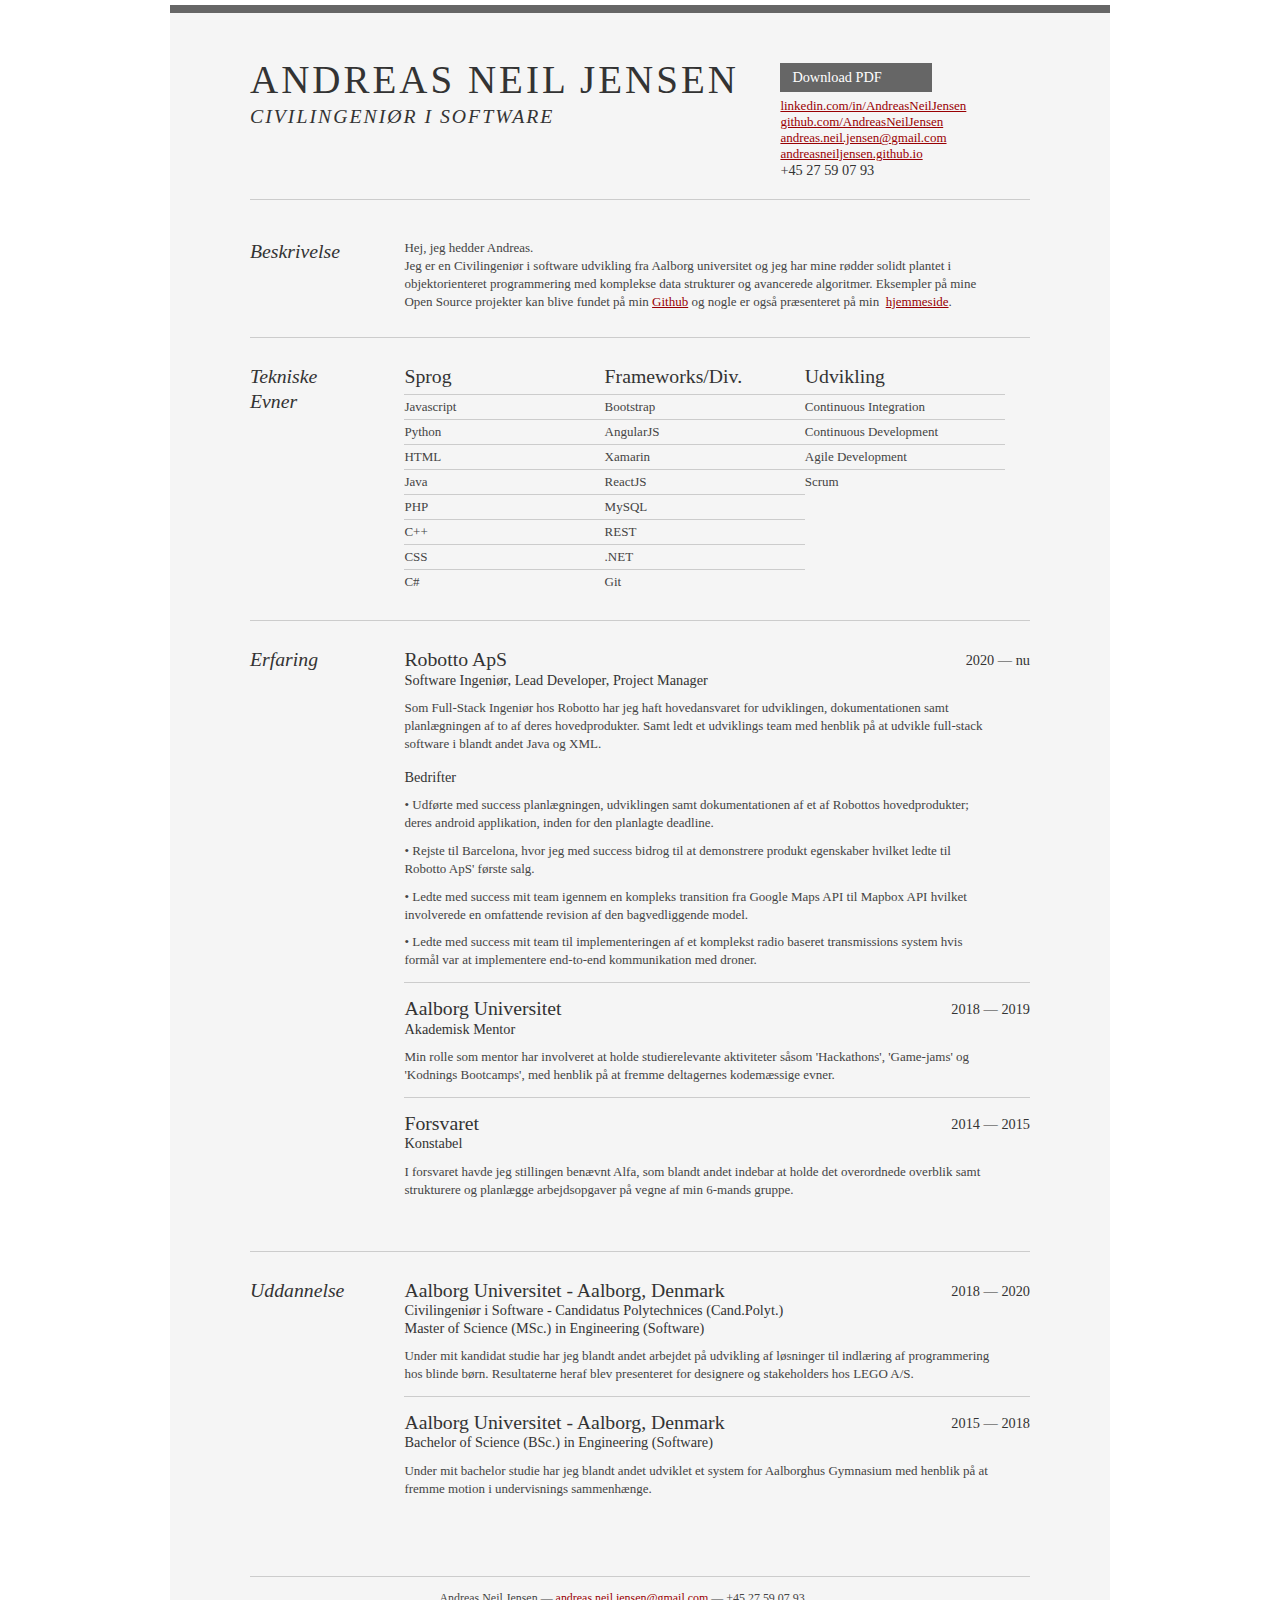
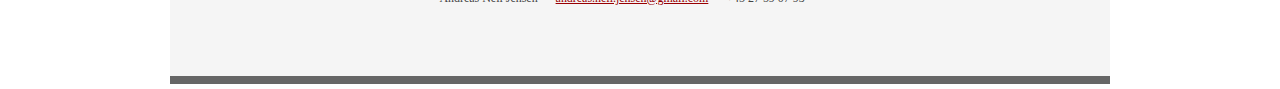
<file: danish.html>
<!DOCTYPE html PUBLIC "-//W3C//DTD XHTML 1.0 Strict//EN" "http://www.w3.org/TR/xhtml1/DTD/xhtml1-strict.dtd">
<html>
	<head>

		<title>Andreas Neil Jensen | Civilingeniør i Software | andreas.neil.jensen@gmail.com</title>
		<meta http-equiv="content-type" content="text/html; charset=utf-8" />

		<meta name="keywords" content="" />
		<meta name="description" content="" />

		<link rel="stylesheet" type="text/css" href="css/yahoo.css" media="all" /> 
		<link rel="stylesheet" type="text/css" href="css/resume.css" media="all" />

	</head>
	<body>
		<div id="doc2" class="yui-t7">
			<div id="inner">
			
				<div id="hd">
					<div class="yui-gc">
						<div class="yui-u first">
							<h1 style="font-size: 3em;">Andreas Neil Jensen</h1>
							<h2>Civilingeniør i Software</h2>
						</div>
				<div class="yui-u">
							<div class="contact-info">
								<h3><a id="pdf" href="https://pdf-ace.com/pdfme?cache=1&cache_for=0" target="_blank">Download PDF</a></h3>
								<h5><a href="https://www.linkedin.com/in/AndreasNeilJensen/" target="_blank">linkedin.com/in/AndreasNeilJensen</a></h5>
								<h5><a href="https://github.com/AndreasNeilJensen" target="_blank">github.com/AndreasNeilJensen</a></h5>
								<h5><a href="mailto:andreasneiljensen@gmail.com" target="_blank">andreas.neil.jensen@gmail.com</a></h5>
								<h5><a href="https://andreasneiljensen.github.io/" target="_blank">andreasneiljensen.github.io</a></h5>
								<h3>+45 27 59 07 93</h3>
							</div>
						</div>
					</div>
				</div>

				<div id="bd">
					<div id="yui-main">
						<div class="yui-b">

							<div class="yui-gf">
								<div class="yui-u first">
									<h2>Beskrivelse</h2>
								</div>
								
								<div class="yui-u">
									<p>
                                        Hej, jeg hedder Andreas.<br>Jeg er en Civilingeniør i software udvikling fra Aalborg universitet og jeg har mine rødder solidt plantet i objektorienteret programmering med komplekse data strukturer og avancerede algoritmer. Eksempler på mine Open Source projekter kan blive fundet på min <a href="https://github.com/AndreasNeilJensen" target="_blank">Github</a> og nogle er også præsenteret på min &nbsp<a href="https://andreasneiljensen.github.io/" target="_blank">hjemmeside</a>.
									</p>
								</div>
							</div>
							<div class="yui-gf">
								<div class="yui-u first">
									<h2>Tekniske Evner</h2>
								</div>
								<div class="yui-u">
									<ul class="talent">
										<li><h2>Sprog</h2></li>
										<li>Javascript</li>
										<li>Python</li>
										<li>HTML</li>
										<li>Java</li>
										<li>PHP</li>
										<li>C++</li>
										<li>CSS</li>
										<li class="last">C#</li>
									</ul>

									<ul class="talent">
										<li><h2>Frameworks/Div.</h2></li>
										<li>Bootstrap</li>
										<li>AngularJS</li>
										<li>Xamarin</li>
										<li>ReactJS</li>
										<li>MySQL</li>
										<li>REST</li>
										<li>.NET</li>
										<li class="last">Git</li>
									</ul>

									<ul class="talent">
										<li><h2>Udvikling</h2></li>
										<li>Continuous Integration</li>
										<li>Continuous Development</li>
										<li>Agile Development</li>
										<li class="last">Scrum</li>
									</ul>
								</div>
							</div>
							<div class="yui-gf">
								<div class="yui-u first">
									<h2>Erfaring</h2>
								</div>
								<div class="yui-u">
									<div class="job">
										<h2>Robotto ApS</h2>
										<h3>Software Ingeniør, Lead Developer, Project Manager</h3>
										<h4>2020 &mdash; nu</h4>
										<p>Som Full-Stack Ingeniør hos Robotto har jeg haft hovedansvaret for udviklingen, dokumentationen samt planlægningen af to af deres hovedprodukter. Samt ledt et udviklings team med henblik på at udvikle full-stack software i blandt andet Java og XML.</p>
										<br>
										<h3>Bedrifter</h3>
										<p> &bull; Udførte med success planlægningen, udviklingen samt dokumentationen af et af Robottos hovedprodukter; deres android applikation, inden for den planlagte deadline.</p>
										<p> &bull; Rejste til Barcelona, hvor jeg med success bidrog til at demonstrere produkt egenskaber hvilket ledte til Robotto ApS' første salg.</p>
										<p> &bull; Ledte med success mit team igennem en kompleks transition fra Google Maps API til Mapbox API hvilket involverede en omfattende revision af den bagvedliggende model.</p>
										<p> &bull; Ledte med success mit team til implementeringen af et komplekst radio baseret transmissions system hvis formål var at implementere end-to-end kommunikation med droner.</p>
									</div>
									
									<div class="job">
										<h2>Aalborg Universitet</h2>
										<h3>Akademisk Mentor</h3>
										<h4>2018 &mdash; 2019</h4>
										<p>Min rolle som mentor har involveret at holde studierelevante aktiviteter såsom 'Hackathons', 'Game-jams' og 'Kodnings Bootcamps', med henblik på at fremme deltagernes kodemæssige evner.</p>
									</div>
					
									<div class="job last">
										<h2>Forsvaret</h2>
										<h3>Konstabel</h3>
										<h4>2014 &mdash; 2015</h4>
										<p>I forsvaret havde jeg stillingen benævnt Alfa, som blandt andet indebar at holde det overordnede overblik samt strukturere og planlægge arbejdsopgaver på vegne af min 6-mands gruppe.</p>
									</div>
								</div>
							</div>
							<div class="yui-gf last">
								<div class="yui-u first">
									<h2>Uddannelse</h2>
								</div>
								<div class="yui-u">
									<div class="education">
										<h2>Aalborg Universitet - Aalborg, Denmark</h2>
										<h3>Civilingeniør i Software - Candidatus Polytechnices (Cand.Polyt.)<br>Master of Science (MSc.) in Engineering (Software)</h3>
										<h4>2018 &mdash; 2020</h4>
										<p>
                                            Under mit kandidat studie har jeg blandt andet arbejdet på udvikling af løsninger til indlæring af programmering hos blinde børn. Resultaterne heraf blev presenteret for designere og stakeholders hos LEGO A/S.
										</p>
									</div>

									<div class="education last">
										<h2>Aalborg Universitet - Aalborg, Denmark</h2>
										<h3>Bachelor of Science (BSc.) in Engineering (Software)</h3>
										<h4>2015 &mdash; 2018</h4>
										<p>
                                            Under mit bachelor studie har jeg blandt andet udviklet et system for Aalborghus Gymnasium med henblik på at fremme motion i undervisnings sammenhænge.
										</p>
									</div>
								</div>
							</div>
						</div>
					</div>
				</div>
				<div id="ft">
					<p>Andreas Neil Jensen &mdash; <a href="mailto:andreas.neil.jensen@gmail.com">andreas.neil.jensen@gmail.com</a> &mdash; +45 27 59 07 93</p>
				</div>
			</div>
		</div>
	</body>
</html>
</file>
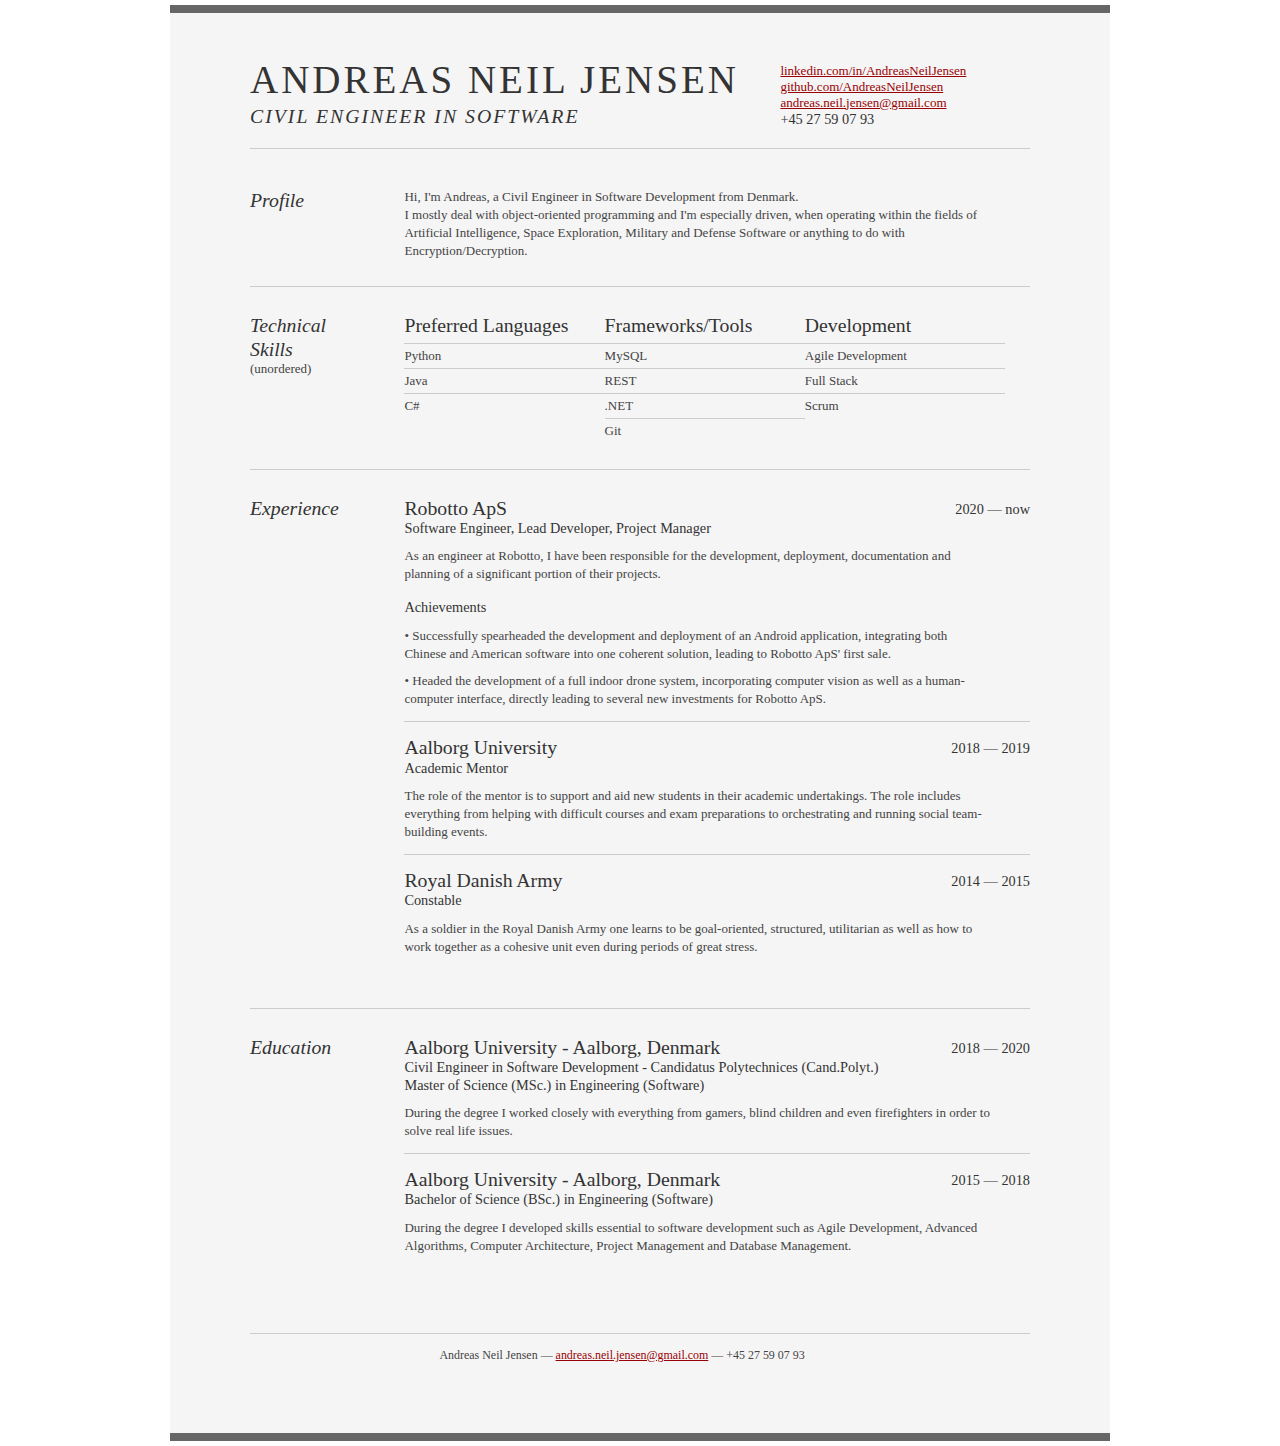
<file: english.html>
<!DOCTYPE html PUBLIC "-//W3C//DTD XHTML 1.0 Strict//EN" "http://www.w3.org/TR/xhtml1/DTD/xhtml1-strict.dtd">
<html>
	<head>

		<title>Andreas Neil Jensen | Software Engineer | andreas.neil.jensen@gmail.com</title>
		<meta http-equiv="content-type" content="text/html; charset=utf-8" />

		<meta name="keywords" content="" />
		<meta name="description" content="" />

		<link rel="stylesheet" type="text/css" href="css/yahoo.css" media="all" /> 
		<link rel="stylesheet" type="text/css" href="css/resume.css" media="all" />

	</head>
	<body>
		<div id="doc2" class="yui-t7">
			<div id="inner">
			
				<div id="hd">
					<div class="yui-gc">
						<div class="yui-u first">
							<h1 style="font-size: 3em;">Andreas Neil Jensen</h1>
							<h2>Civil Engineer in Software</h2>
						</div>
				<div class="yui-u">
							<div class="contact-info">
								<h5><a href="https://www.linkedin.com/in/AndreasNeilJensen/" target="_blank">linkedin.com/in/AndreasNeilJensen</a></h5>
								<h5><a href="https://github.com/AndreasNeilJensen" target="_blank">github.com/AndreasNeilJensen</a></h5>
								<h5><a href="mailto:andreasneiljensen@gmail.com" target="_blank">andreas.neil.jensen@gmail.com</a></h5>
								<h3>+45 27 59 07 93</h3>
							</div>
						</div>
					</div>
				</div>

				<div id="bd">
					<div id="yui-main">
						<div class="yui-b">

							<div class="yui-gf">
								<div class="yui-u first">
									<h2>Profile</h2>
								</div>
								
								<div class="yui-u">
									<p>
										Hi, I'm Andreas, a Civil Engineer in Software Development from Denmark.<br>I mostly deal with object-oriented programming and I'm especially driven, when operating within the fields of Artificial Intelligence, Space Exploration, Military and Defense Software or anything to do with Encryption/Decryption.
									</p>
								</div>
							</div>
							<div class="yui-gf">
								<div class="yui-u first">
									<h2>Technical Skills</h2>
									(unordered)
								</div>
								<div class="yui-u">
									<ul class="talent">
										<li><h2>Preferred Languages</h2></li>
										<li>Python</li>
										<li>Java</li>
										<li class="last">C#</li>
									</ul>

									<ul class="talent">
										<li><h2>Frameworks/Tools</h2></li>
										<li>MySQL</li>
										<li>REST</li>
										<li>.NET</li>
										<li class="last">Git</li>
									</ul>

									<ul class="talent">
										<li><h2>Development</h2></li>
										<li>Agile Development</li>
										<li>Full Stack</li>
										<li class="last">Scrum</li>
									</ul>
								</div>
							</div>
							<div class="yui-gf">
								<div class="yui-u first">
									<h2>Experience</h2>
								</div>
								<div class="yui-u">
									<div class="job">
										<h2>Robotto ApS</h2>
										<h3>Software Engineer, Lead Developer, Project Manager</h3>
										<h4>2020 &mdash; now</h4>
										<p>As an engineer at Robotto, I have been responsible for the development, deployment, documentation and planning of a significant portion of their projects.</p>
										<br>
										<h3>Achievements</h3>
										<p> &bull; Successfully spearheaded the development and deployment of an Android application, integrating both Chinese and American software into one coherent solution, leading to Robotto ApS' first sale.</p>
										<p> &bull; Headed the development of a full indoor drone system, incorporating computer vision as well as a human-computer interface, directly leading to several new investments for Robotto ApS.</p>
									</div>

									<div class="job">
										<h2>Aalborg University</h2>
										<h3>Academic Mentor</h3>
										<h4>2018 &mdash; 2019</h4>
										<p>The role of the mentor is to support and aid new students in their academic undertakings. The role includes everything from helping with difficult courses and exam preparations to orchestrating and running social team-building events.</p>
									</div>
					
									<div class="job last">
										<h2>Royal Danish Army</h2>
										<h3>Constable</h3>
										<h4>2014 &mdash; 2015</h4>
										<p>As a soldier in the Royal Danish Army one learns to be goal-oriented, structured, utilitarian as well as how to work together as a cohesive unit even during periods of great stress.</p>
									</div>
								</div>
							</div>
							<div class="yui-gf last">
								<div class="yui-u first">
									<h2>Education</h2>
								</div>
								<div class="yui-u">
									<div class="education">
										<h2>Aalborg University - Aalborg, Denmark</h2>
										<h3>Civil Engineer in Software Development - Candidatus Polytechnices (Cand.Polyt.)<br>Master of Science (MSc.) in Engineering (Software)</h3>
										<h4>2018 &mdash; 2020</h4>
										<p>
											During the degree I worked closely with everything from gamers, blind children and even firefighters in order to solve real life issues.
										</p>
									</div>

									<div class="education last">
										<h2>Aalborg University - Aalborg, Denmark</h2>
										<h3>Bachelor of Science (BSc.) in Engineering (Software)</h3>
										<h4>2015 &mdash; 2018</h4>
										<p>
											During the degree I developed skills essential to software development such as Agile Development, Advanced Algorithms, Computer Architecture, Project Management and Database Management.
										</p>
									</div>
								</div>
							</div>
						</div>
					</div>
				</div>
				<div id="ft">
					<p>Andreas Neil Jensen &mdash; <a href="mailto:andreas.neil.jensen@gmail.com">andreas.neil.jensen@gmail.com</a> &mdash; +45 27 59 07 93</p>
				</div>
			</div>
		</div>
	</body>
</html>
</file>
<file: css/yahoo.css>
html{color:#000;background:#FFF;}body,div,dl,dt,dd,ul,ol,li,h1,h2,h3,h4,h5,h6,pre,code,form,fieldset,legend,input,button,textarea,p,blockquote,th,td{margin:0;padding:0;}table{border-collapse:collapse;border-spacing:0;}fieldset,img{border:0;}address,caption,cite,code,dfn,em,strong,th,var,optgroup{font-style:inherit;font-weight:inherit;}del,ins{text-decoration:none;}li{list-style:none;}caption,th{text-align:left;}h1,h2,h3,h4,h5,h6{font-size:100%;font-weight:normal;}q:before,q:after{content:'';}abbr,acronym{border:0;font-variant:normal;}sup{vertical-align:baseline;}sub{vertical-align:baseline;}legend{color:#000;}input,button,textarea,select,optgroup,option{font-family:inherit;font-size:inherit;font-style:inherit;font-weight:inherit;}input,button,textarea,select{*font-size:100%;}body{font:13px/1.231 arial,helvetica,clean,sans-serif;*font-size:small;*font:x-small;}select,input,button,textarea,button{font:99% arial,helvetica,clean,sans-serif;}table{font-size:inherit;font:100%;}pre,code,kbd,samp,tt{font-family:monospace;*font-size:108%;line-height:100%;}body{text-align:center;}#doc,#doc2,#doc3,#doc4,.yui-t1,.yui-t2,.yui-t3,.yui-t4,.yui-t5,.yui-t6,.yui-t7{margin:auto;text-align:left;width:57.69em;*width:56.25em;}#doc2{width:73.076em;*width:71.25em;}#doc3{margin:auto 10px;width:auto;}#doc4{width:74.923em;*width:73.05em;}.yui-b{position:relative;}.yui-b{_position:static;}#yui-main .yui-b{position:static;}#yui-main,.yui-g .yui-u .yui-g{width:100%;}.yui-t1 #yui-main,.yui-t2 #yui-main,.yui-t3 #yui-main{float:right;margin-left:-25em;}.yui-t4 #yui-main,.yui-t5 #yui-main,.yui-t6 #yui-main{float:left;margin-right:-25em;}.yui-t1 .yui-b{float:left;width:12.30769em;*width:12.00em;}.yui-t1 #yui-main .yui-b{margin-left:13.30769em;*margin-left:13.05em;}.yui-t2 .yui-b{float:left;width:13.8461em;*width:13.50em;}.yui-t2 #yui-main .yui-b{margin-left:14.8461em;*margin-left:14.55em;}.yui-t3 .yui-b{float:left;width:23.0769em;*width:22.50em;}.yui-t3 #yui-main .yui-b{margin-left:24.0769em;*margin-left:23.62em;}.yui-t4 .yui-b{float:right;width:13.8456em;*width:13.50em;}.yui-t4 #yui-main .yui-b{margin-right:14.8456em;*margin-right:14.55em;}.yui-t5 .yui-b{float:right;width:18.4615em;*width:18.00em;}.yui-t5 #yui-main .yui-b{margin-right:19.4615em;*margin-right:19.125em;}.yui-t6 .yui-b{float:right;width:23.0769em;*width:22.50em;}.yui-t6 #yui-main .yui-b{margin-right:24.0769em;*margin-right:23.62em;}.yui-t7 #yui-main .yui-b{display:block;margin:0 0 1em 0;}#yui-main .yui-b{float:none;width:auto;}.yui-gb .yui-u,.yui-g .yui-gb .yui-u,.yui-gb .yui-g,.yui-gb .yui-gb,.yui-gb .yui-gc,.yui-gb .yui-gd,.yui-gb .yui-ge,.yui-gb .yui-gf,.yui-gc .yui-u,.yui-gc .yui-g,.yui-gd .yui-u{float:left;}.yui-g .yui-u,.yui-g .yui-g,.yui-g .yui-gb,.yui-g .yui-gc,.yui-g .yui-gd,.yui-g .yui-ge,.yui-g .yui-gf,.yui-gc .yui-u,.yui-gd .yui-g,.yui-g .yui-gc .yui-u,.yui-ge .yui-u,.yui-ge .yui-g,.yui-gf .yui-g,.yui-gf .yui-u{float:right;}.yui-g div.first,.yui-gb div.first,.yui-gc div.first,.yui-gd div.first,.yui-ge div.first,.yui-gf div.first,.yui-g .yui-gc div.first,.yui-g .yui-ge div.first,.yui-gc div.first div.first{float:left;}.yui-g .yui-u,.yui-g .yui-g,.yui-g .yui-gb,.yui-g .yui-gc,.yui-g .yui-gd,.yui-g .yui-ge,.yui-g .yui-gf{width:49.1%;}.yui-gb .yui-u,.yui-g .yui-gb .yui-u,.yui-gb .yui-g,.yui-gb .yui-gb,.yui-gb .yui-gc,.yui-gb .yui-gd,.yui-gb .yui-ge,.yui-gb .yui-gf,.yui-gc .yui-u,.yui-gc .yui-g,.yui-gd .yui-u{width:32%;margin-left:1.99%;}.yui-gb .yui-u{*margin-left:1.9%;*width:31.9%;}.yui-gc div.first,.yui-gd .yui-u{width:66%;}.yui-gd div.first{width:32%;}.yui-ge div.first,.yui-gf .yui-u{width:74.2%;}.yui-ge .yui-u,.yui-gf div.first{width:24%;}.yui-g .yui-gb div.first,.yui-gb div.first,.yui-gc div.first,.yui-gd div.first{margin-left:0;}.yui-g .yui-g .yui-u,.yui-gb .yui-g .yui-u,.yui-gc .yui-g .yui-u,.yui-gd .yui-g .yui-u,.yui-ge .yui-g .yui-u,.yui-gf .yui-g .yui-u{width:49%;*width:48.1%;*margin-left:0;}.yui-g .yui-g .yui-u{width:48.1%;}.yui-g .yui-gb div.first,.yui-gb .yui-gb div.first{*margin-right:0;*width:32%;_width:31.7%;}.yui-g .yui-gc div.first,.yui-gd .yui-g{width:66%;}.yui-gb .yui-g div.first{*margin-right:4%;_margin-right:1.3%;}.yui-gb .yui-gc div.first,.yui-gb .yui-gd div.first{*margin-right:0;}.yui-gb .yui-gb .yui-u,.yui-gb .yui-gc .yui-u{*margin-left:1.8%;_margin-left:4%;}.yui-g .yui-gb .yui-u{_margin-left:1.0%;}.yui-gb .yui-gd .yui-u{*width:66%;_width:61.2%;}.yui-gb .yui-gd div.first{*width:31%;_width:29.5%;}.yui-g .yui-gc .yui-u,.yui-gb .yui-gc .yui-u{width:32%;_float:right;margin-right:0;_margin-left:0;}.yui-gb .yui-gc div.first{width:66%;*float:left;*margin-left:0;}.yui-gb .yui-ge .yui-u,.yui-gb .yui-gf .yui-u{margin:0;}.yui-gb .yui-gb .yui-u{_margin-left:.7%;}.yui-gb .yui-g div.first,.yui-gb .yui-gb div.first{*margin-left:0;}.yui-gc .yui-g .yui-u,.yui-gd .yui-g .yui-u{*width:48.1%;*margin-left:0;}.yui-gb .yui-gd div.first{width:32%;}.yui-g .yui-gd div.first{_width:29.9%;}.yui-ge .yui-g{width:24%;}.yui-gf .yui-g{width:74.2%;}.yui-gb .yui-ge div.yui-u,.yui-gb .yui-gf div.yui-u{float:right;}.yui-gb .yui-ge div.first,.yui-gb .yui-gf div.first{float:left;}.yui-gb .yui-ge .yui-u,.yui-gb .yui-gf div.first{*width:24%;_width:20%;}.yui-gb .yui-ge div.first,.yui-gb .yui-gf .yui-u{*width:73.5%;_width:65.5%;}.yui-ge div.first .yui-gd .yui-u{width:65%;}.yui-ge div.first .yui-gd div.first{width:32%;}#hd:after,#bd:after,#ft:after,.yui-g:after,.yui-gb:after,.yui-gc:after,.yui-gd:after,.yui-ge:after,.yui-gf:after{content:".";display:block;height:0;clear:both;visibility:hidden;}#hd,#bd,#ft,.yui-g,.yui-gb,.yui-gc,.yui-gd,.yui-ge,.yui-gf{zoom:1;}
</file>
<file: css/resume.css>
.msg { padding: 10px; background: #222; position: relative; }
.msg h1 { color: #fff;  }
.msg a { margin-left: 20px; background: #408814; color: white; padding: 4px 8px; text-decoration: none; }
.msg a:hover { background: #266400; }

/* //-- yui-grids style overrides -- */
body { font-family: Georgia; color: #444; }
#inner { padding: 10px 80px; margin: 5px 5px; background: #f5f5f5; border: solid #666; border-width: 8px 0 8px 0; }
.yui-gf { margin-bottom: 2em; padding-bottom: 2em; border-bottom: 1px solid #ccc; }

/* //-- header, body, footer -- */
#hd { margin: 2.5em 0 3em 0; padding-bottom: 1.5em; border-bottom: 1px solid #ccc }
#hd h2 { text-transform: uppercase; letter-spacing: 2px; }
#bd, #ft { margin-bottom: 0em; }

/* //-- footer -- */
#ft { padding: 1em 0 5em 0; font-size: 92%; border-top: 1px solid #ccc; text-align: center; }
#ft p { margin-bottom: 0; text-align: center;   }

/* //-- core typography and style -- */
#hd h1 { font-size: 48px; text-transform: uppercase; letter-spacing: 3px; }
h2 { font-size: 152% }
h3, h4 { font-size: 110%; }
h1, h2, h3, h4 { color: #333; }
p { font-size: 100%; line-height: 18px; padding-right: 3em; }
a { color: #990003 }
a:hover { text-decoration: none; }
strong { font-weight: bold; }
li { line-height: 24px; border-bottom: 1px solid #ccc; }
p.enlarge { font-size: 144%; padding-right: 6.5em; line-height: 24px; }
p.enlarge span { color: #000 }
.contact-info { margin-top: 7px; }
.first h2 { font-style: italic; }
.last { border-bottom: 0 }


/* //-- section styles -- */

a#pdf { display: block; float: left; background: #666; color: white; padding: 6px 50px 6px 12px; margin-bottom: 6px; text-decoration: none;  }
a#pdf:hover { background: #222; }


.education { position: relative; margin-bottom: 1em; padding-bottom: 1em; border-bottom: 1px solid #ccc; }
.education h4 { position: absolute; top: 0.35em; right: 0 }
.education p { margin: 0.75em 0 0em 0; }

.job { position: relative; margin-bottom: 1em; padding-bottom: 1em; border-bottom: 1px solid #ccc; }
.job h4 { position: absolute; top: 0.35em; right: 0 }
.job p { margin: 0.75em 0 0em 0; }

.last { border: none; }
.skills-list ul { margin: 0; }
.skills-list li { margin: 3px 0; padding: 3px 0; }
.skills-list li span { font-size: 152%; display: block; margin-bottom: -2px; padding: 0 }
.talent { width: 32%; float: left }
.talent h2 { margin-bottom: 6px; }

#srt-ttab { margin-bottom: 100px; text-align: center;  }
#srt-ttab img.last { margin-top: 20px }

/* --// override to force 1/8th width grids -- */
.yui-gf .yui-u{width:80.2%;}
.yui-gf div.first{width:12.3%;}
</file>
